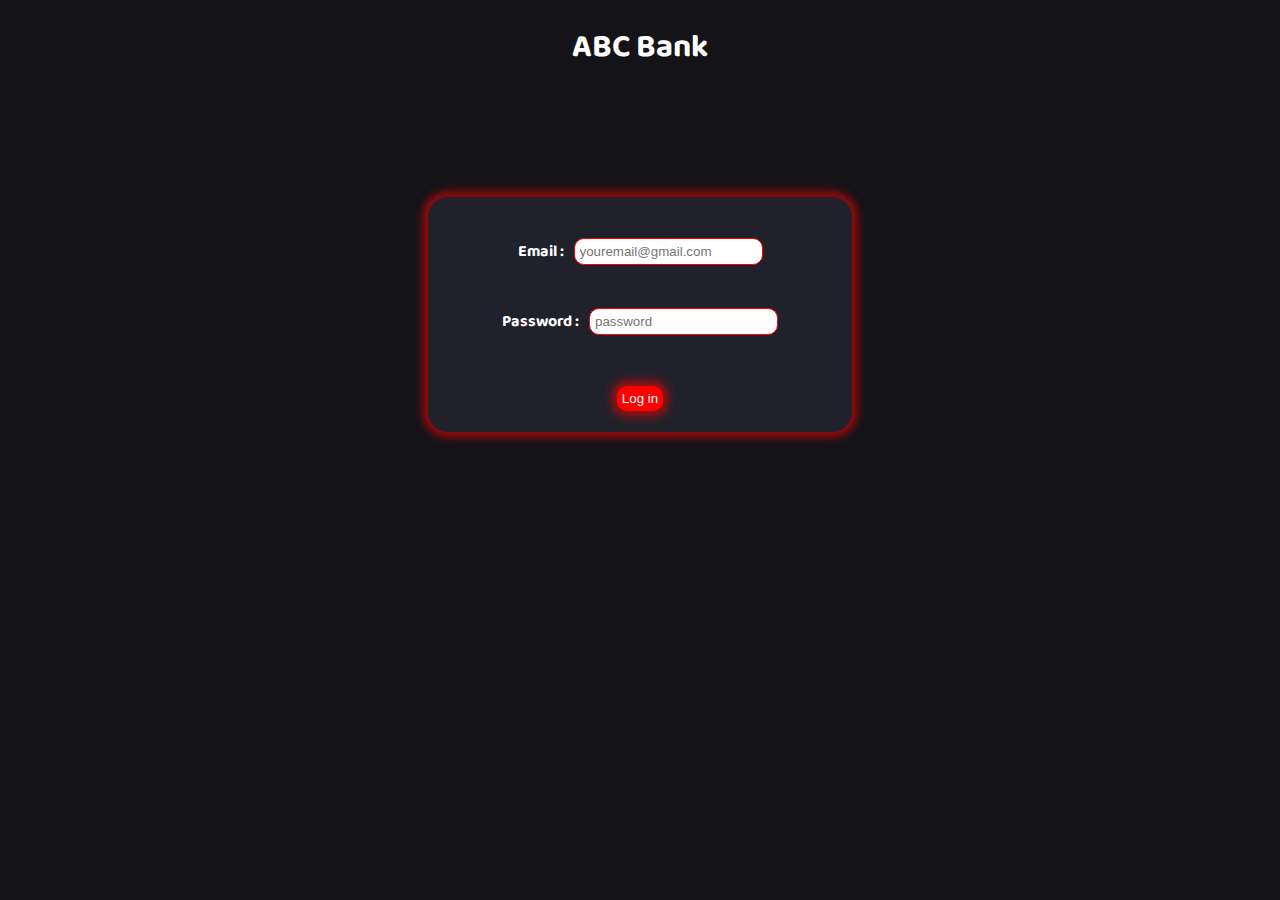
<file: index.html>
<!DOCTYPE html>
<html lang="en">

<head>
    <meta charset="UTF-8">
    <meta name="viewport" content="width=device-width, initial-scale=1.0">
    <link rel="stylesheet" href="css/css.css">
    <title>ABC Bank</title>
</head>

<body>
    <header class="header-name">
        <h1 style="text-align: center;">ABC Bank</h1>
    </header>
    <main>
        <div class = "tmp_two">
            <div class='container'>
                <div class="inner_container">
                    <h4 class="intxt">Email :</h4>
                    <input id="eml" type="text" placeholder="youremail@gmail.com">
                </div>
                <div class="inner_container">
                    <h4 class="intxt">Password :</h4>
                    <input id="psd" type="password" placeholder="password">
                </div>
                <button id="loginbtn">Log in</button>
            </div>
        </div>
    </main>
    <script src="js/js.js"></script>
</body>

</html>
</file>
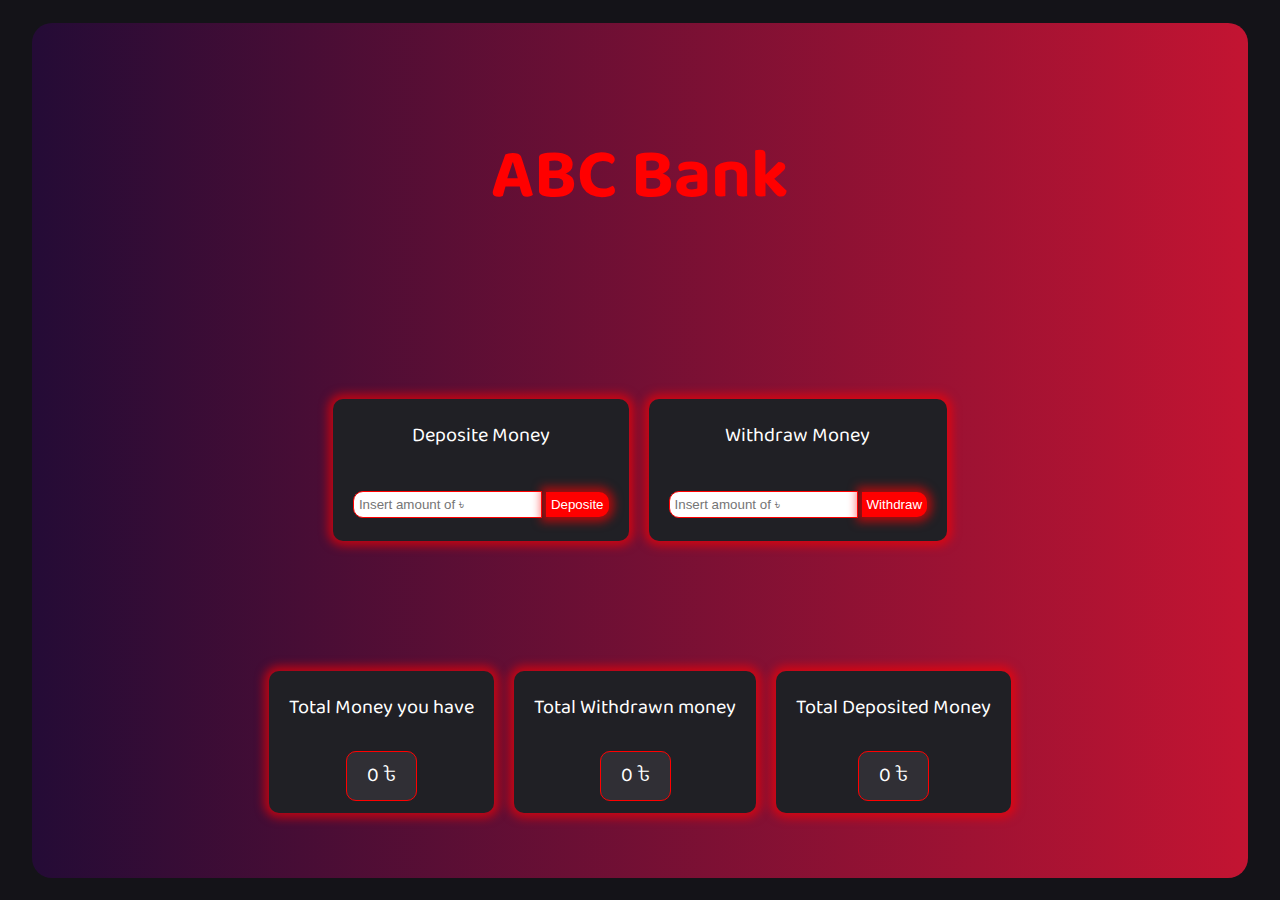
<file: bank.html>
<!DOCTYPE html>
<html lang="en">

<head>
    <meta charset="UTF-8">
    <meta name="viewport" content="width=device-width, initial-scale=1.0">
    <link rel="stylesheet" href="css/css.css">
    <title>Your Account</title>
</head>

<body>
    <div class="tmp">
        <div class="backg-container">
            <h1 class="branding">ABC Bank</h1>
            <div class="left-container">
                <div class="inbx">
                    <span class='mobo'>Deposite Money</span><br /><br />
                    <div>
                        <input type="number" name="" id="depin" placeholder="Insert amount of ৳">
                    <button id="dep">Deposite</button>
                    </div>
                </div>
                <div class="inbx">
                    <span class='mobo'>Withdraw Money</span><br /><br />
                    <div>
                        <input type="number" name="" id="wdin" placeholder="Insert amount of ৳">
                    <button id="wd">Withdraw</button>
                    </div>
                </div>
            </div>
            <div class="right-container">
                <div class="outbx"><span class='mobo'>Total Money you have</span><br /><br />
                    <span id="bnr"><span id="ttlmn">0</span> ৳</span>
                </div>
                <div class="outbx"><span class='mobo'>Total Withdrawn money</span><br /><br />
                    <span id="bnr"><span id="ttlwm">0</span> ৳</span>
                </div>
                <div class="outbx"><span class='mobo'>Total Deposited Money</span><br /><br />
                    <span id="bnr"><span id="ttldm">0</span> ৳</span>
                </div>
            </div>
        </div>
    </div>

    <script src="js/deposite.js"></script>
    <script src="js/withdraw.js"></script>
</body>

</html>
</file>
<file: css/css.css>
@import url('https://fonts.googleapis.com/css2?family=Baloo+Da+2&display=swap');

body {
    background-color: rgb(20, 19, 24);
    color: white;
    margin: 0px;
    font-family: 'Baloo Da 2', sans-serif;
}

.tmp_two{
    display: flex;
    width: 100%;
    height: 100%;
    justify-content: center;
    align-items: center;
}


.header_name {
    display: flex;
    width: 100%;
    text-align: center;
}

.container {
    display: block;
    width: 100%;
    margin-top: 100px;
    text-align: center;
    height: 30%;
    width: 30%;
    padding: 20px;
    background-color: #21212b;
    border-radius: 20px;
    box-shadow: 0 0 10px 5px rgba(255, 0, 0, 0.62);
}

.inner_container {
    display: flex;
    align-items: center;
    justify-content: center;
}

#loginbtn {
    margin-top: 30px;
}

.tmp {
    display: flex;
    position: absolute;
    align-items: center;
    justify-content: center;
    height: 100%;
    width: 100%;
}

.backg-container {
    display: flex;
    flex-direction: column;
    position: absolute;
    justify-content: space-around;
    align-items: center;
    padding: 0px;
    background: #c31432;
    /* fallback for old browsers */
    background: -webkit-linear-gradient(to right, #240b36, #c31432);
    /* Chrome 10-25, Safari 5.1-6 */
    background: linear-gradient(to right, #240b36, #c31432);
    /* W3C, IE 10+/ Edge, Firefox 16+, Chrome 26+, Opera 12+, Safari 7+ */
    height: 95%;
    width: 95%;
    border-radius: 20px;
}

.left-container, .right-container{
    display: flex;
    padding: 5px;
    justify-content: center;
    align-items:center;
    font-family: 'Baloo Da 2', sans-serif;
}

.inbx, .outbx
{
    vertical-align: middle;
    background-color: #202025;
    padding: 20px;
    border-radius: 10px;
    box-shadow: 0 0 10px 5px rgba(255, 0, 0, 0.62);
    margin: 10px;
    font-size: 20px;
    text-align: center;
    font-family: 'Baloo Da 2', sans-serif;
}
#ttlmn, #ttlwm, #ttldm
{
    text-align: center;
}
.branding{
    color: #ff0000;
    font-size: 70px;
}
#wd, #dep, #loginbtn {
    border-radius: 0px 10px 10px 0px;
    background-color: #ff0000;
    color: white;
    border: 0px;
    padding: 5px;
    cursor: pointer;
    box-shadow: 0 0 10px 5px rgba(255, 0, 0, 0.62);
    transition: .5s;
}
#loginbtn{
    border-radius: 10px;
}
#depin, #wdin, #eml, #psd {
    border-radius: 10px 0px 0px 10px;
    background-color: #ffffff;
    color: rgb(0, 0, 0);
    border: solid 1px #ff0000;
    padding: 5px;
}
#eml, #psd {
    border-radius: 10px;
    margin-left: 10px;
}

#bnr{
    position: relative;
    background-color: #302f35;
    padding: 7px 20px 7px 20px;
    border: solid 1px #ff0000;
    border-radius: 10px;
}

#wd:hover, #dep:hover, #loginbtn:hover {
    background-color: #ffffff;
    color: rgb(0, 0, 0);
    box-shadow: 0 0 10px 5px rgba(0, 4, 255, 0.62);
}
@media only screen and (max-width: 900px) {
    .container{
        width: 90%;
    }
    .left-container, .right-container{
        flex-direction: column;
    }
    .inbx, .outbx {
        display: flex;
    padding: 10px;
    align-items: center;
    justify-content: space-between;
    font-size: 15px;
    width: 100%;
    }
    .branding{
        font-size: 25px;
    }
  }
  @media only screen and (max-width: 500px) {
    .container{
        width: 100%;
        border-radius: 0px;
    }
    .left-container, .right-container{
        flex-direction: column;
    }
    .inbx, .outbx {
        display: flex;
    padding: 10px;
    align-items: center;
    justify-content: space-between;
    font-size: 15px;
    width: 95%;
    }
    .branding{
        font-size: 25px;
    }
    #depin, #wdin{
        width: 50%;
    }
  }
</file>
